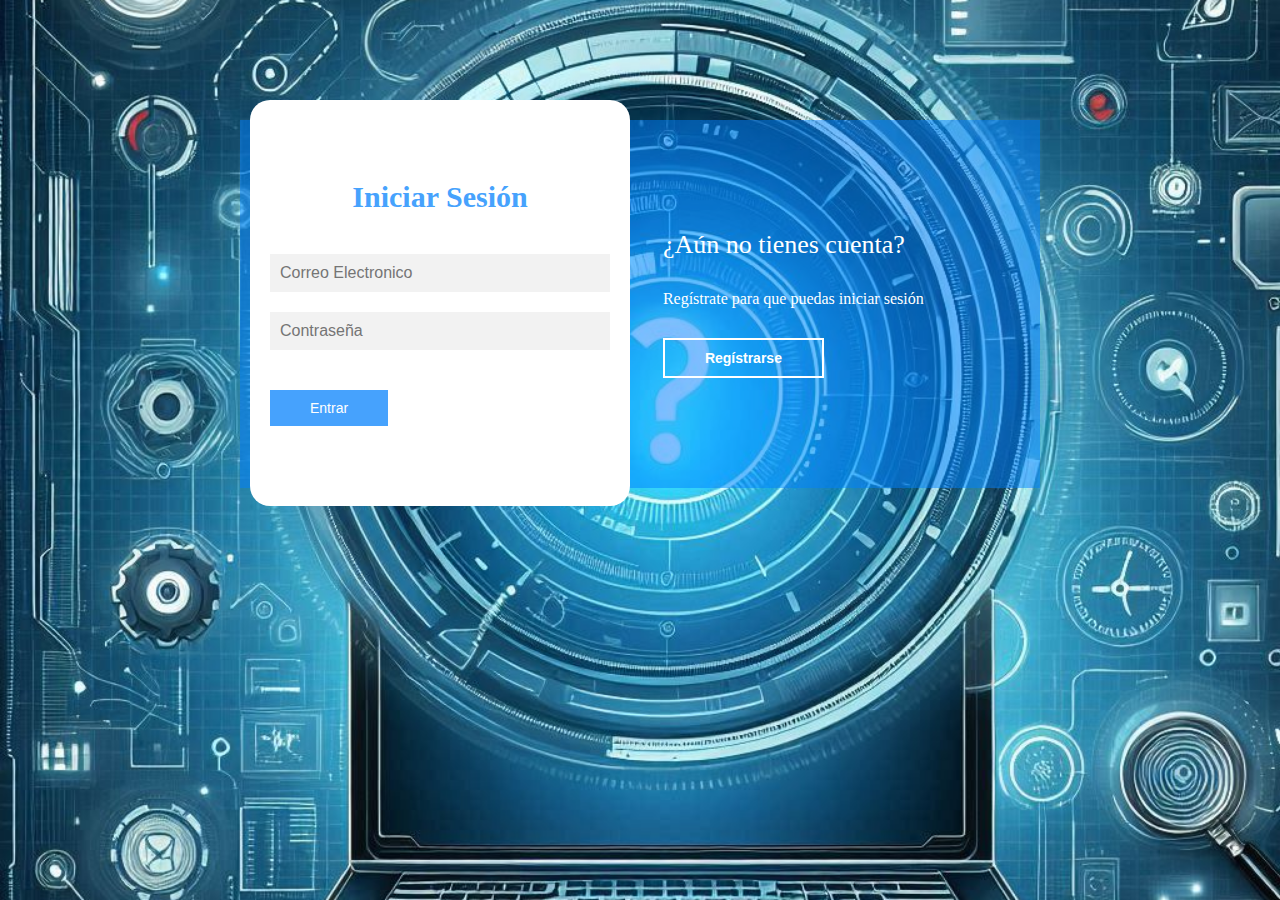
<file: index.html>
<!DOCTYPE html>
<html lang="en">
<head>
    <meta charset="UTF-8">
    <meta name="viewport" content="width=device-width, initial-scale=1.0">
    <title>Login or Register</title>

    <link rel="preconnect" href="https://fonts.googleapis.com">
    <link rel="preconnect" href="https://fonts.gstatic.com" crossorigin>
    <link href="https://fonts.googleapis.com/css2?family=Roboto:ital,wght@0,100;0,300;0,400;0,500;0,700;0,900;1,100;1,300;1,400;1,500;1,700;1,900&display=swap" rel="stylesheet">

<link rel="stylesheet" type="text/css" href="assets/css/estilo.css">


</head>
<body>
<main>


    <div class="contenedor__todo">
<div class="caja__trasera">
<div class="caja__trasera-login">
    <h3>¿Ya tienes cuenta?</h3>
    <p>Inicia sesión para entrar a la página</p>
    <button id="btn__iniciar-sesion"> Iniciar Sesión</button>
</div>

<!--formulario de login y registro-->
<div class="caja__trasera-register">
    <h3>¿Aún no tienes cuenta?</h3>
    <p>Regístrate para que puedas iniciar sesión</p>
    <button id="btn__registrarse"> Regístrarse</button>
</div>
</div>

<!--Login-->
<div class="contenedor__login-register">
    <form action="" class="formulario__login">
<h2>Iniciar Sesión</h2>
<input type="text" placeholder="Correo Electronico">
<input type="password" placeholder="Contraseña">
<button>Entrar</button>
    </form>

<!--Registro-->
<form action="" class="formulario__register">
<h2>Registrarse</h2>
<input type="text" placeholder="Nombre Completo">
<input type="text" placeholder="Correo Electronico">
<input type="text" placeholder="Usuario">
<input type="password" placeholder="Contraseña">
<button>Registrate</button>
</form>

</div>
    </div>
</main>


<script src="assets/js/script.js"> </script>

    
</body>
</html>
</file>
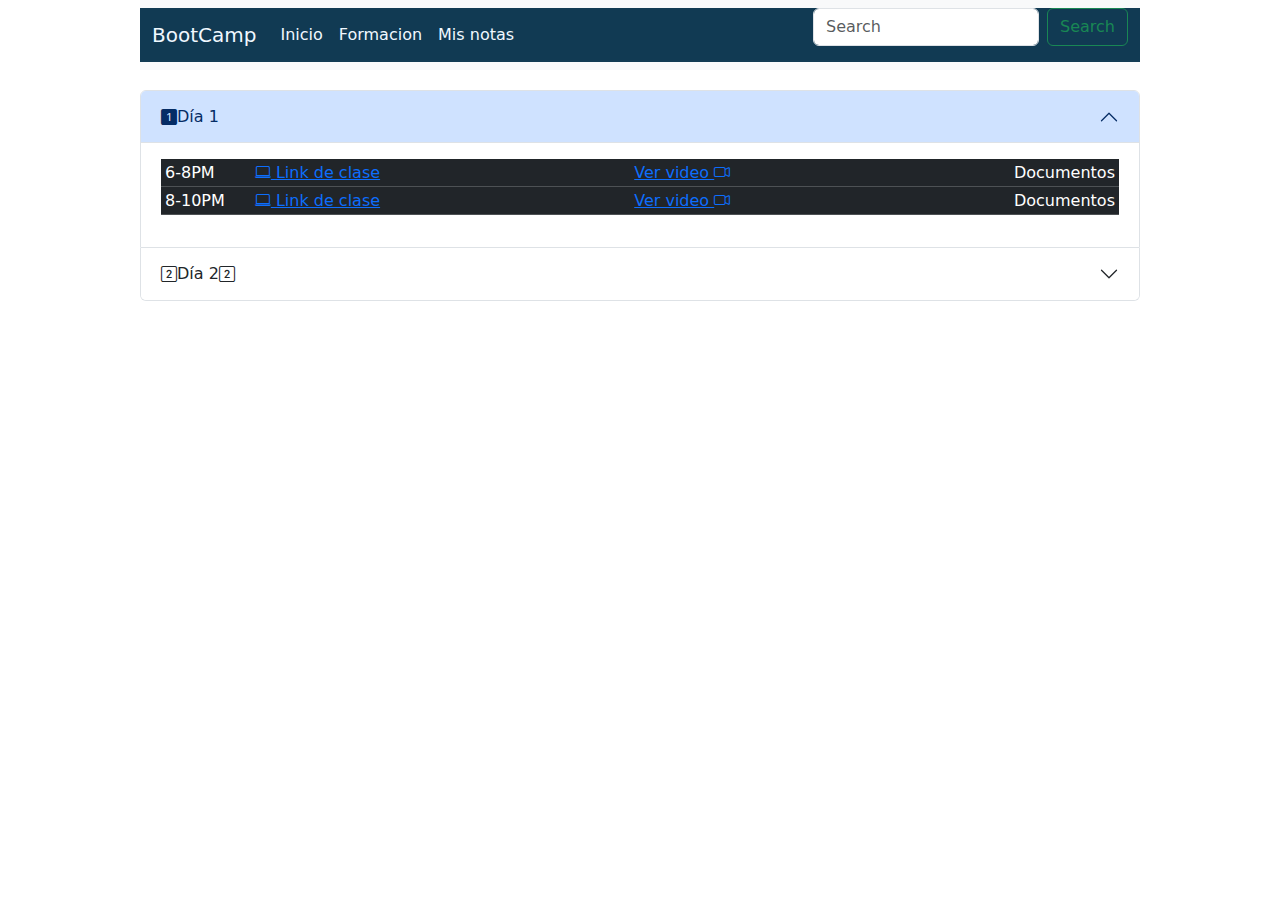
<file: formaciona.html>
<html>
<head>
    <link href="https://cdn.jsdelivr.net/npm/bootstrap@5.3.3/dist/css/bootstrap.min.css" rel="stylesheet" integrity="sha384-QWTKZyjpPEjISv5WaRU9OFeRpok6YctnYmDr5pNlyT2bRjXh0JMhjY6hW+ALEwIH" crossorigin="anonymous">
    <script src="https://cdn.jsdelivr.net/npm/bootstrap@5.3.3/dist/js/bootstrap.bundle.min.js" integrity="sha384-YvpcrYf0tY3lHB60NNkmXc5s9fDVZLESaAA55NDzOxhy9GkcIdslK1eN7N6jIeHz" crossorigin="anonymous"></script>
    <link rel="stylesheet" href="https://fonts.googleapis.com/css2?family=Material+Symbols+Outlined:opsz,wght,FILL,GRAD@20..48,100..700,0..1,-50..200" />

    <link rel="stylesheet" href="https://cdn.jsdelivr.net/npm/bootstrap-icons@1.11.3/font/bootstrap-icons.min.css">

    
<style>

    
.menu {
width: 1000px;
height: 90px;
margin: auto;
color: aliceblue;
}



.acordeon{
width: 1000px;
height: 400px;
margin: auto;

}

</style>


</head>
<body>

<div class="menu">
    <nav class="navbar navbar-expand-lg bg-body-tertiary" >
        <div class="container-fluid" style="background-color: #113a53;">
          <a class="navbar-brand" href="#" style="color:aliceblue" >BootCamp</a>
          <button class="navbar-toggler" type="button" data-bs-toggle="collapse" data-bs-target="#navbarSupportedContent" aria-controls="navbarSupportedContent" aria-expanded="false" aria-label="Toggle navigation">
            <span class="navbar-toggler-icon"></span>
          </button>
          <div class="collapse navbar-collapse" id="navbarSupportedContent" >
            <ul class="navbar-nav me-auto mb-2 mb-lg-0">
              <li class="nav-item" style="color:aliceblue">
                <a class="nav-link active" aria-current="page" style="color:aliceblue" href="#">Inicio</a>
              </li>
              <li class="nav-item">
                <a class="nav-link" href="#" style="color:aliceblue">Formacion</a>
              </li>
              <li class="nav-item">
                <a class="nav-link" href="#" style="color:aliceblue" >Mis notas</a>
              </li>
                </ul>
          
            <form class="d-flex" role="search">
              <input class="form-control me-2" type="search" placeholder="Search" aria-label="Search">
              <button class="btn btn-outline-success" type="submit">Search</button>
            </form>
          </div>
        </div>
      </nav>

</div>


<div class="acordeon">
    <div class="accordion" id="accordionExample">
        <div class="accordion-item">
          <h2 class="accordion-header">
            <button class="accordion-button" type="button" data-bs-toggle="collapse" data-bs-target="#collapseOne" aria-expanded="true" aria-controls="collapseOne">
                <i class="bi bi-1-square-fill"></i> Día 1
            </button>
          </h2>
          <div id="collapseOne" class="accordion-collapse collapse show" data-bs-parent="#accordionExample">
            <div class="accordion-body">
               
                    <table class="table table-dark table-sm" style="width: 100%;">
                    <tr>
                        <td style="width: 10%;">6-8PM</td>
                        <td style="width: 45%;"> <a href="https://us02web.zoom.us/j/82995155347?pwd=pEIlM4ne0zsvNJbVb8MYIp6609GpjM.1#success" target="_blank"> <i class="bi bi-laptop"></i> Link de clase</a></td>
                        <td style="width: 45%;"> <a href="img/Clase Síncrona_ Introducción a HTML.mp4" target="_blank">Ver video <i class="bi bi-camera-video"></i></a>
                            <td style="width: 10%;">Documentos</td>    
                            
                            <tr>
                            <td style="width: 10%;">8-10PM</td>
                            <td style="width: 40%;"><a href="https://us02web.zoom.us/j/82995155347?pwd=pEIlM4ne0zsvNJbVb8MYIp6609GpjM.1#success" target="_blank"><i class="bi bi-laptop"></i> Link de clase</a></td>
                            <td style="width: 40%;"> <a href="img/Clase Síncrona_ Introducción a HTML.mp4" target="_blank">Ver video <i class="bi bi-camera-video"></i></a></td>
                            </video>
                            <td style="width: 10%;">Documentos</td>             
                                      
                </table>
            </div>
           
          </div>
        </div>


        
        <div class="accordion-item">
          <h2 class="accordion-header">
            <button class="accordion-button collapsed" type="button" data-bs-toggle="collapse" data-bs-target="#collapseTwo" aria-expanded="false" aria-controls="collapseTwo">
                <i class="bi bi-2-square"></i>   Día 2 <i class="bi bi-2-square"></i>
            </button>
          </h2>
          <div id="collapseTwo" class="accordion-collapse collapse" data-bs-parent="#accordionExample">
            <div class="accordion-body">
                <div class="accordion-body">
               
                    <table class="table table-dark table-sm" style="width: 100%;">
                    <tr>
                        <td style="width: 10%;">6-8PM</td>
                        <td style="width: 40%;"> <a href="https://us02web.zoom.us/j/82995155347?pwd=pEIlM4ne0zsvNJbVb8MYIp6609GpjM.1#success" target="_blank"> <i class="bi bi-laptop"></i> Link de clase</a></td>
                        <td style="width: 40%;"> <a href="img/Clase Síncrona_ Introducción a HTML.mp4" target="_blank">Ver video <i class="bi bi-camera-video"></i></a>
                            <td style="width: 10%;">Documentos</td>
                            <tr>
                            <td style="width: 10%;">8-10PM</td>
                            <td style="width: 40%;"><a href="https://us02web.zoom.us/j/82995155347?pwd=pEIlM4ne0zsvNJbVb8MYIp6609GpjM.1#success" target="_blank"><i class="bi bi-laptop"></i> Link de clase</a></td>
                            <td style="width: 40%;"> <a href="img/Clase Síncrona_ Introducción a HTML.mp4" target="_blank">Ver video <i class="bi bi-camera-video"></i></a>
                            </td>
                            <td style="width: 10%;">Documentos</td>
                            </video>
        </div>
        
      </div>




</div>


</body>

</html>
</file>
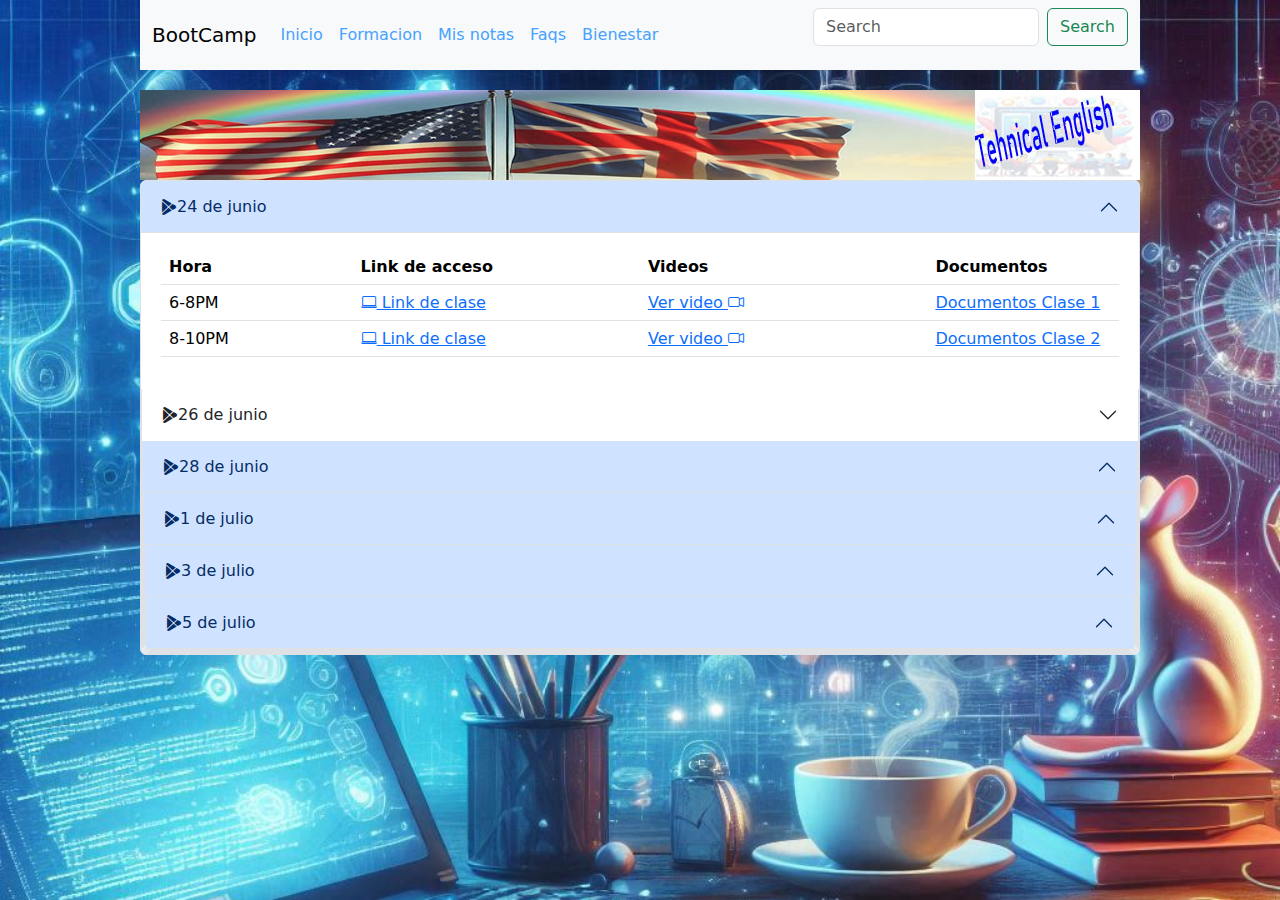
<file: formacionb.html>
<html>
<head>
    <link href="https://cdn.jsdelivr.net/npm/bootstrap@5.3.3/dist/css/bootstrap.min.css" rel="stylesheet" integrity="sha384-QWTKZyjpPEjISv5WaRU9OFeRpok6YctnYmDr5pNlyT2bRjXh0JMhjY6hW+ALEwIH" crossorigin="anonymous">
    <script src="https://cdn.jsdelivr.net/npm/bootstrap@5.3.3/dist/js/bootstrap.bundle.min.js" integrity="sha384-YvpcrYf0tY3lHB60NNkmXc5s9fDVZLESaAA55NDzOxhy9GkcIdslK1eN7N6jIeHz" crossorigin="anonymous"></script>
    <link rel="stylesheet" href="https://fonts.googleapis.com/css2?family=Material+Symbols+Outlined:opsz,wght,FILL,GRAD@20..48,100..700,0..1,-50..200" />

    <link rel="stylesheet" href="https://cdn.jsdelivr.net/npm/bootstrap-icons@1.11.3/font/bootstrap-icons.min.css">

    
<style>

body {
            background-image: url('img/1.jpg');
            background-size: cover; 
            background-repeat: no-repeat; 
            
        }

.menu {
width: 1000px;
height: 90px;
margin: auto;
color:#46A2FD;
}

.titulo {
width: 1000px;
height: 90px;
margin: auto;
color:#46A2FD;
background-color: #fff;
background-image: url('img/9.jpg');


}

.acordeon{
width: 1000px;
height: 600px;
margin: auto;

}

</style>


</head>
<body>

<div class="menu">
    <nav class="navbar navbar-expand-lg bg-body-tertiary" >
        <div class="container-fluid" style="background-color: #fff color=#46A2FD;">
          <a class="navbar-brand" href="formacioni.html" style="color:a#46A2FD" >BootCamp</a>
          <button class="navbar-toggler" type="button" data-bs-toggle="collapse" data-bs-target="#navbarSupportedContent" aria-controls="navbarSupportedContent" aria-expanded="false" aria-label="Toggle navigation">
            <span class="navbar-toggler-icon"></span>
          </button>
          <div class="collapse navbar-collapse" id="navbarSupportedContent" >
            <ul class="navbar-nav me-auto mb-2 mb-lg-0">
              <li class="nav-item" style="color:#46A2FD">
                <a class="nav-link active" aria-current="page" style="color:#46A2FD" href="inicio.html">Inicio</a>
              </li>
              <li class="nav-item">
                <a class="nav-link" href="formacioni.html" style="color:#46A2FD">Formacion</a>
              </li>
              <li class="nav-item">
                <a class="nav-link" href="#" style="color:#46A2FD" >Mis notas</a>
              </li>
              <li class="nav-item">
                <a class="nav-link" href="#" style="color:#46A2FD" >Faqs</a>
              </li>
              <li class="nav-item">
                <a class="nav-link" href="#" style="color:#46A2FD" >Bienestar</a>
              </li>

                </ul>
          
            <form class="d-flex" role="search">
              <input class="form-control me-2" type="search" placeholder="Search" aria-label="Search">
              <button class="btn btn-outline-success" type="submit">Search</button>
            </form>
          </div>
        </div>
      </nav>

</div>
 <div class="titulo">

 </div>

<div class="acordeon">
    <div class="accordion" id="accordionExample"> 
        <div class="accordion-item">
          <h2 class="accordion-header">
            <button class="accordion-button" type="button" data-bs-toggle="collapse" data-bs-target="#collapseOne" aria-expanded="true" aria-controls="collapseOne">
              <i class="bi bi-google-play"></i> 24 de junio
            </button>
          </h2>
          <div id="collapseOne" class="accordion-collapse collapse show" data-bs-parent="#accordionExample">
            <div class="accordion-body">
               
                    <table class="table table-blue" style="width: 100%;">

                    <th style="width: 20%;"> Hora</th>
                      <th style="width: 30%;"> Link de acceso</th>
                      <th style="width: 30%;"> Videos</th>
                      <th style="width: 20%;"> Documentos </th>


                    </th>  
                    <tr>
                        <td style="width: 20%;">6-8PM</td>
                        <td style="width: 30%;"> <a href="https://us02web.zoom.us/j/82995155347?pwd=pEIlM4ne0zsvNJbVb8MYIp6609GpjM.1#success" target="_blank"> <i class="bi bi-laptop"></i> Link de clase</a></td>
                        <td style="width: 30%;"> <a href="img/Clase Síncrona_ Introducción a HTML.mp4" target="_blank">Ver video <i class="bi bi-camera-video"></i></a>
                            <td style="width: 20%;"><a href="img/documento1.pdf"target="_blank">Documentos Clase 1</a> </td>    
                            
                            <tr>
                            <td style="width: 20%;">8-10PM</td>
                            <td style="width: 30%;"><a href="https://us02web.zoom.us/j/82995155347?pwd=pEIlM4ne0zsvNJbVb8MYIp6609GpjM.1#success" target="_blank"><i class="bi bi-laptop"></i> Link de clase</a></td>
                            <td style="width: 30%;"> <a href="img/Clase Síncrona_ Introducción a HTML.mp4" target="_blank">Ver video <i class="bi bi-camera-video"></i></a></td>
                            </video>
                            <td style="width: 20%;"><a href="img/documento2.pdf"target="_blank">Documentos Clase 2</a> </td>              
                             
                            
                            
                </table>
            </div>
           
          </div>
     

      
        <div class="accordion-item">
          <h2 class="accordion-header">
            <button class="accordion-button collapsed" type="button" data-bs-toggle="collapse" data-bs-target="#collapseTwo" aria-expanded="false" aria-controls="collapseTwo">
              <i class="bi bi-google-play">  </i>    26 de junio 
            </button>
          </h2>
          <div id="collapseTwo" class="accordion-collapse collapse" data-bs-parent="#accordionExample">
            <div class="accordion-body">
                <div class="accordion-body">
               
                    <table class="table table-blue table-sm" style="width: 100%;">
                      
                      <th style="width: 20%;"> Hora</th>
                      <th style="width: 30%;"> Link de acceso</th>
                      <th style="width: 30%;"> Videos</th>
                      <th style="width: 20%;"> Documentos </th>
                    </th>
                    <tr>
                        <td style="width: 20%;">6-8PM</td>
                        <td style="width: 30%;"> <a href="https://us02web.zoom.us/j/82995155347?pwd=pEIlM4ne0zsvNJbVb8MYIp6609GpjM.1#success" target="_blank"> <i class="bi bi-laptop"></i> Link de clase</a></td>
                        <td style="width: 30%;"> <a href="img/Clase Síncrona_ Introducción a HTML.mp4" target="_blank">Ver video <i class="bi bi-camera-video"></i></a>
                            <td style="width: 20%;"><a href="img/documento3.pdf"target="_blank">Documentos Clase 3</a> </td>              
                            
                            <tr>
                            <td style="width: 20%;">8-10PM</td>
                            <td style="width: 30%;"><a href="https://us02web.zoom.us/j/82995155347?pwd=pEIlM4ne0zsvNJbVb8MYIp6609GpjM.1#success" target="_blank"><i class="bi bi-laptop"></i> Link de clase</a></td>
                            <td style="width: 30%;"> <a href="img/Clase Síncrona_ Introducción a HTML.mp4" target="_blank">Ver video <i class="bi bi-camera-video"></i></a>
                            </td>
                            <td style="width: 20%;"><a href="img/documento3.pdf"target="_blank">Documentos Clase 4</a> </td>              
                            
                            </video>
                          </table>
                               </div>
                
      </div>
    </div>
    <div class="accordion-item">
      <h2 class="accordion-header">
          <button class="accordion-button" type="button" data-bs-toggle="collapse" data-bs-target="#collapseThree" aria-expanded="false" aria-controls="collapseThree">
            <i class="bi bi-google-play"></i> 28 de junio
          </button>
      </h2>
      <div id="collapseThree" class="accordion-collapse collapse" data-bs-parent="#accordionExample">
          <div class="accordion-body">
            <table class="table table-blue table-sm" style="width: 100%;">
                      
              <th style="width: 20%;"> Hora</th>
              <th style="width: 30%;"> Link de acceso</th>
              <th style="width: 30%;"> Videos</th>
              <th style="width: 20%;"> Documentos </th>
            </th>
            <tr>
                <td style="width: 20%;">6-8PM</td>
                <td style="width: 30%;"> <a href="https://us02web.zoom.us/j/82995155347?pwd=pEIlM4ne0zsvNJbVb8MYIp6609GpjM.1#success" target="_blank"> <i class="bi bi-laptop"></i> Link de clase</a></td>
                <td style="width: 30%;"> <a href="img/Clase Síncrona_ Introducción a HTML.mp4" target="_blank">Ver video <i class="bi bi-camera-video"></i></a>
                    <td style="width: 20%;"><a href="img/documento3.pdf"target="_blank">Documentos Clase 3</a> </td>              
                    
                    <tr>
                    <td style="width: 20%;">8-10PM</td>
                    <td style="width: 30%;"><a href="https://us02web.zoom.us/j/82995155347?pwd=pEIlM4ne0zsvNJbVb8MYIp6609GpjM.1#success" target="_blank"><i class="bi bi-laptop"></i> Link de clase</a></td>
                    <td style="width: 30%;"> <a href="img/Clase Síncrona_ Introducción a HTML.mp4" target="_blank">Ver video <i class="bi bi-camera-video"></i></a>
                    </td>
                    <td style="width: 20%;"><a href="img/documento3.pdf"target="_blank">Documentos Clase 4</a> </td>              
                    
                    </video>
                  </table>
          </div>
      </div>
      <div class="accordion-item">
        <h2 class="accordion-header">
            <button class="accordion-button" type="button" data-bs-toggle="collapse" data-bs-target="#collapseFour" aria-expanded="false" aria-controls="collapseFour">
                <i class="bi bi-google-play"></i> 1 de julio
            </button>
        </h2>
        <div id="collapseFour" class="accordion-collapse collapse" data-bs-parent="#accordionExample">
            <div class="accordion-body">
              <table class="table table-blue table-sm" style="width: 100%;">
                        
                <th style="width: 20%;"> Hora</th>
                <th style="width: 30%;"> Link de acceso</th>
                <th style="width: 30%;"> Videos</th>
                <th style="width: 20%;"> Documentos </th>
              </th>
              <tr>
                  <td style="width: 20%;">6-8PM</td>
                  <td style="width: 30%;"> <a href="https://us02web.zoom.us/j/82995155347?pwd=pEIlM4ne0zsvNJbVb8MYIp6609GpjM.1#success" target="_blank"> <i class="bi bi-laptop"></i> Link de clase</a></td>
                  <td style="width: 30%;"> <a href="img/Clase Síncrona_ Introducción a HTML.mp4" target="_blank">Ver video <i class="bi bi-camera-video"></i></a>
                      <td style="width: 20%;"><a href="img/documento3.pdf"target="_blank">Documentos Clase 3</a> </td>              
                      
                      <tr>
                      <td style="width: 20%;">8-10PM</td>
                      <td style="width: 30%;"><a href="https://us02web.zoom.us/j/82995155347?pwd=pEIlM4ne0zsvNJbVb8MYIp6609GpjM.1#success" target="_blank"><i class="bi bi-laptop"></i> Link de clase</a></td>
                      <td style="width: 30%;"> <a href="img/Clase Síncrona_ Introducción a HTML.mp4" target="_blank">Ver video <i class="bi bi-camera-video"></i></a>
                      </td>
                      <td style="width: 20%;"><a href="img/documento3.pdf"target="_blank">Documentos Clase 4</a> </td>              
                      
                      </video>
                    </table>
            </div>
        
          </div>

          <div class="accordion-item">
            <h2 class="accordion-header">
                <button class="accordion-button" type="button" data-bs-toggle="collapse" data-bs-target="#collapseFive" aria-expanded="false" aria-controls="collapseFive">
                    <i class="bi bi-google-play"></i> 3 de julio
                </button>
            </h2>
            <div id="collapseFive" class="accordion-collapse collapse" data-bs-parent="#accordionExample">
                <div class="accordion-body">
                  <table class="table table-blue table-sm" style="width: 100%;">
                            
                    <th style="width: 20%;"> Hora</th>
                    <th style="width: 30%;"> Link de acceso</th>
                    <th style="width: 30%;"> Videos</th>
                    <th style="width: 20%;"> Documentos </th>
                  </th>
                  <tr>
                      <td style="width: 20%;">6-8PM</td>
                      <td style="width: 30%;"> <a href="https://us02web.zoom.us/j/82995155347?pwd=pEIlM4ne0zsvNJbVb8MYIp6609GpjM.1#success" target="_blank"> <i class="bi bi-laptop"></i> Link de clase</a></td>
                      <td style="width: 30%;"> <a href="img/Clase Síncrona_ Introducción a HTML.mp4" target="_blank">Ver video <i class="bi bi-camera-video"></i></a>
                          <td style="width: 20%;"><a href="img/documento3.pdf"target="_blank">Documentos Clase 3</a> </td>              
                          
                          <tr>
                          <td style="width: 20%;">8-10PM</td>
                          <td style="width: 30%;"><a href="https://us02web.zoom.us/j/82995155347?pwd=pEIlM4ne0zsvNJbVb8MYIp6609GpjM.1#success" target="_blank"><i class="bi bi-laptop"></i> Link de clase</a></td>
                          <td style="width: 30%;"> <a href="img/Clase Síncrona_ Introducción a HTML.mp4" target="_blank">Ver video <i class="bi bi-camera-video"></i></a>
                          </td>
                          <td style="width: 20%;"><a href="img/documento3.pdf"target="_blank">Documentos Clase 4</a> </td>              
                          
                          </video>
                        </table>
                </div>
              </div>


                <div class="accordion-item">
                  <h2 class="accordion-header">
                      <button class="accordion-button" type="button" data-bs-toggle="collapse" data-bs-target="#collapseSix" aria-expanded="false" aria-controls="collapseSix">
                          <i class="bi bi-google-play"></i> 5 de julio
                      </button>
                  </h2>
                  <div id="collapseSix" class="accordion-collapse collapse" data-bs-parent="#accordionExample">
                      <div class="accordion-body">
                        <table class="table table-blue table-sm" style="width: 100%;">
                                  
                          <th style="width: 20%;"> Hora</th>
                          <th style="width: 30%;"> Link de acceso</th>
                          <th style="width: 30%;"> Videos</th>
                          <th style="width: 20%;"> Documentos </th>
                        </th>
                        <tr>
                            <td style="width: 20%;">6-8PM</td>
                            <td style="width: 30%;"> <a href="https://us02web.zoom.us/j/82995155347?pwd=pEIlM4ne0zsvNJbVb8MYIp6609GpjM.1#success" target="_blank"> <i class="bi bi-laptop"></i> Link de clase</a></td>
                            <td style="width: 30%;"> <a href="img/Clase Síncrona_ Introducción a HTML.mp4" target="_blank">Ver video <i class="bi bi-camera-video"></i></a>
                                <td style="width: 20%;"><a href="img/documento3.pdf"target="_blank">Documentos Clase 3</a> </td>              
                                
                                <tr>
                                <td style="width: 20%;">8-10PM</td>
                                <td style="width: 30%;"><a href="https://us02web.zoom.us/j/82995155347?pwd=pEIlM4ne0zsvNJbVb8MYIp6609GpjM.1#success" target="_blank"><i class="bi bi-laptop"></i> Link de clase</a></td>
                                <td style="width: 30%;"> <a href="img/Clase Síncrona_ Introducción a HTML.mp4" target="_blank">Ver video <i class="bi bi-camera-video"></i></a>
                                </td>
                                <td style="width: 20%;"><a href="img/documento3.pdf"target="_blank">Documentos Clase 4</a> </td>              
                                
                                </video>
                              </table>
                      </div>

                    </div>
                    
                    
                            </table>
                    </div>
        </div>
            
</body>

</html>
</file>
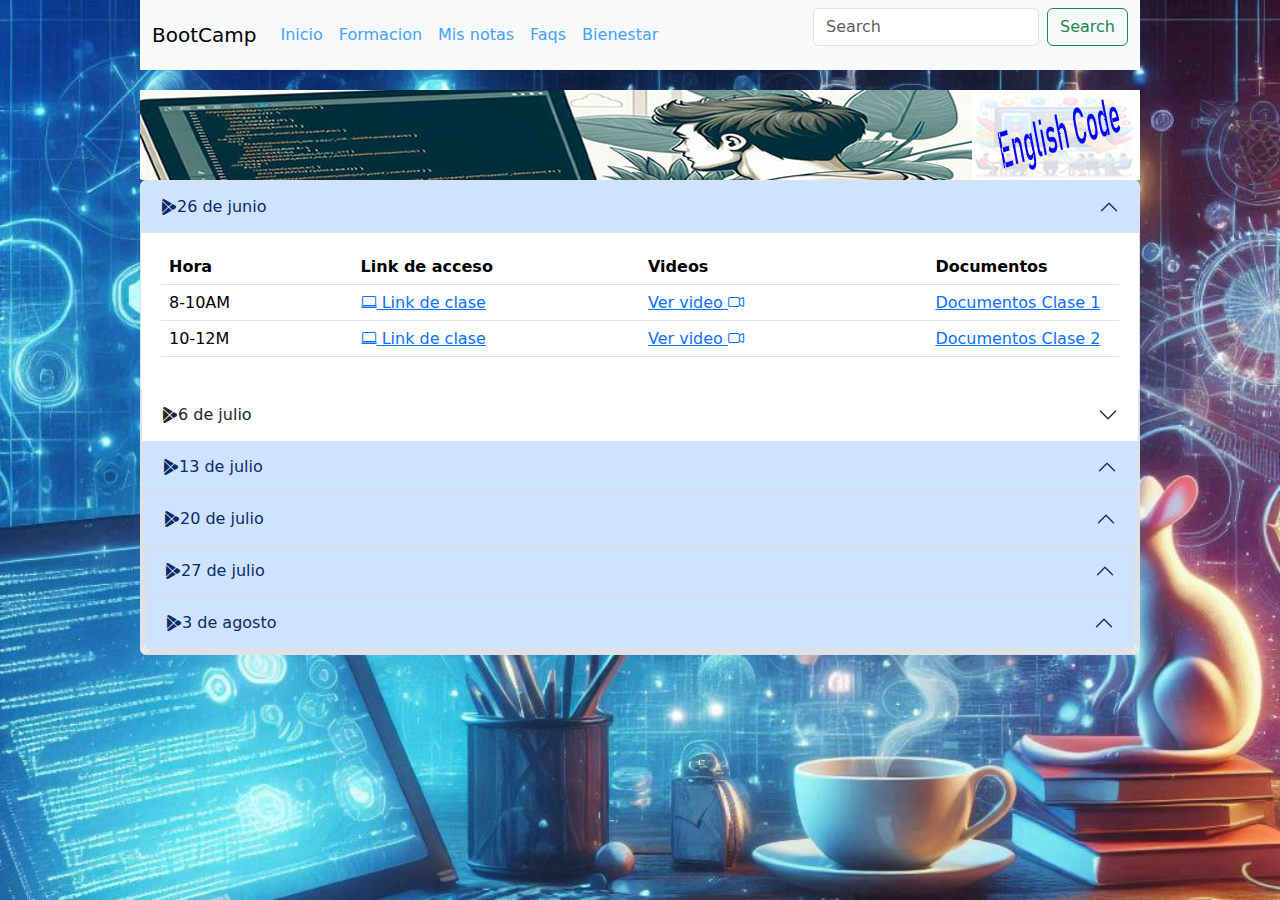
<file: formacionc.html>
<html>
<head>
    <link href="https://cdn.jsdelivr.net/npm/bootstrap@5.3.3/dist/css/bootstrap.min.css" rel="stylesheet" integrity="sha384-QWTKZyjpPEjISv5WaRU9OFeRpok6YctnYmDr5pNlyT2bRjXh0JMhjY6hW+ALEwIH" crossorigin="anonymous">
    <script src="https://cdn.jsdelivr.net/npm/bootstrap@5.3.3/dist/js/bootstrap.bundle.min.js" integrity="sha384-YvpcrYf0tY3lHB60NNkmXc5s9fDVZLESaAA55NDzOxhy9GkcIdslK1eN7N6jIeHz" crossorigin="anonymous"></script>
    <link rel="stylesheet" href="https://fonts.googleapis.com/css2?family=Material+Symbols+Outlined:opsz,wght,FILL,GRAD@20..48,100..700,0..1,-50..200" />

    <link rel="stylesheet" href="https://cdn.jsdelivr.net/npm/bootstrap-icons@1.11.3/font/bootstrap-icons.min.css">

    
<style>

body {
            background-image: url('img/1.jpg');
            background-size: cover; 
            background-repeat: no-repeat; 
            
        }

.menu {
width: 1000px;
height: 90px;
margin: auto;
color:#46A2FD;
}

.titulo {
width: 1000px;
height: 90px;
margin: auto;
color:#46A2FD;
background-color: #fff;
background-image: url('img/10.jpg');


}

.acordeon{
width: 1000px;
height: 600px;
margin: auto;

}

</style>


</head>
<body>

<div class="menu">
    <nav class="navbar navbar-expand-lg bg-body-tertiary" >
        <div class="container-fluid" style="background-color: #fff color=#46A2FD;">
          <a class="navbar-brand" href="formacioni.html" style="color:a#46A2FD" >BootCamp</a>
          <button class="navbar-toggler" type="button" data-bs-toggle="collapse" data-bs-target="#navbarSupportedContent" aria-controls="navbarSupportedContent" aria-expanded="false" aria-label="Toggle navigation">
            <span class="navbar-toggler-icon"></span>
          </button>
          <div class="collapse navbar-collapse" id="navbarSupportedContent" >
            <ul class="navbar-nav me-auto mb-2 mb-lg-0">
              <li class="nav-item" style="color:#46A2FD">
                <a class="nav-link active" aria-current="page" style="color:#46A2FD" href="inicio.html">Inicio</a>
              </li>
              <li class="nav-item">
                <a class="nav-link" href="formacioni.html" style="color:#46A2FD">Formacion</a>
              </li>
              <li class="nav-item">
                <a class="nav-link" href="#" style="color:#46A2FD" >Mis notas</a>
              </li>
              <li class="nav-item">
                <a class="nav-link" href="#" style="color:#46A2FD" >Faqs</a>
              </li>
              <li class="nav-item">
                <a class="nav-link" href="#" style="color:#46A2FD" >Bienestar</a>
              </li>

                </ul>
          
            <form class="d-flex" role="search">
              <input class="form-control me-2" type="search" placeholder="Search" aria-label="Search">
              <button class="btn btn-outline-success" type="submit">Search</button>
            </form>
          </div>
        </div>
      </nav>

</div>
 <div class="titulo">

 </div>

<div class="acordeon">
    <div class="accordion" id="accordionExample"> 
        <div class="accordion-item">
          <h2 class="accordion-header">
            <button class="accordion-button" type="button" data-bs-toggle="collapse" data-bs-target="#collapseOne" aria-expanded="true" aria-controls="collapseOne">
              <i class="bi bi-google-play"></i> 26 de junio
            </button>
          </h2>
          <div id="collapseOne" class="accordion-collapse collapse show" data-bs-parent="#accordionExample">
            <div class="accordion-body">
               
                    <table class="table table-blue" style="width: 100%;">

                    <th style="width: 20%;"> Hora</th>
                      <th style="width: 30%;"> Link de acceso</th>
                      <th style="width: 30%;"> Videos</th>
                      <th style="width: 20%;"> Documentos </th>


                    </th>  
                    <tr>
                        <td style="width: 20%;">8-10AM</td>
                        <td style="width: 30%;"> <a href="https://us02web.zoom.us/j/82995155347?pwd=pEIlM4ne0zsvNJbVb8MYIp6609GpjM.1#success" target="_blank"> <i class="bi bi-laptop"></i> Link de clase</a></td>
                        <td style="width: 30%;"> <a href="img/Clase Síncrona_ Introducción a HTML.mp4" target="_blank">Ver video <i class="bi bi-camera-video"></i></a>
                            <td style="width: 20%;"><a href="img/documento1.pdf"target="_blank">Documentos Clase 1</a> </td>    
                            
                            <tr>
                            <td style="width: 20%;">10-12M</td>
                            <td style="width: 30%;"><a href="https://us02web.zoom.us/j/82995155347?pwd=pEIlM4ne0zsvNJbVb8MYIp6609GpjM.1#success" target="_blank"><i class="bi bi-laptop"></i> Link de clase</a></td>
                            <td style="width: 30%;"> <a href="img/Clase Síncrona_ Introducción a HTML.mp4" target="_blank">Ver video <i class="bi bi-camera-video"></i></a></td>
                            </video>
                            <td style="width: 20%;"><a href="img/documento2.pdf"target="_blank">Documentos Clase 2</a> </td>              
                             
                            
                            
                </table>
            </div>
           
          </div>
     

      
        <div class="accordion-item">
          <h2 class="accordion-header">
            <button class="accordion-button collapsed" type="button" data-bs-toggle="collapse" data-bs-target="#collapseTwo" aria-expanded="false" aria-controls="collapseTwo">
              <i class="bi bi-google-play">  </i>    6 de julio 
            </button>
          </h2>
          <div id="collapseTwo" class="accordion-collapse collapse" data-bs-parent="#accordionExample">
            <div class="accordion-body">
                <div class="accordion-body">
               
                    <table class="table table-blue table-sm" style="width: 100%;">
                      
                      <th style="width: 20%;"> Hora</th>
                      <th style="width: 30%;"> Link de acceso</th>
                      <th style="width: 30%;"> Videos</th>
                      <th style="width: 20%;"> Documentos </th>
                    </th>
                    <tr>
                        <td style="width: 20%;">8-10 AM</td>
                        <td style="width: 30%;"> <a href="https://us02web.zoom.us/j/82995155347?pwd=pEIlM4ne0zsvNJbVb8MYIp6609GpjM.1#success" target="_blank"> <i class="bi bi-laptop"></i> Link de clase</a></td>
                        <td style="width: 30%;"> <a href="img/Clase Síncrona_ Introducción a HTML.mp4" target="_blank">Ver video <i class="bi bi-camera-video"></i></a>
                            <td style="width: 20%;"><a href="img/documento3.pdf"target="_blank">Documentos Clase 3</a> </td>              
                            
                            <tr>
                            <td style="width: 20%;">10-12 M</td>
                            <td style="width: 30%;"><a href="https://us02web.zoom.us/j/82995155347?pwd=pEIlM4ne0zsvNJbVb8MYIp6609GpjM.1#success" target="_blank"><i class="bi bi-laptop"></i> Link de clase</a></td>
                            <td style="width: 30%;"> <a href="img/Clase Síncrona_ Introducción a HTML.mp4" target="_blank">Ver video <i class="bi bi-camera-video"></i></a>
                            </td>
                            <td style="width: 20%;"><a href="img/documento3.pdf"target="_blank">Documentos Clase 4</a> </td>              
                            
                            </video>
                          </table>
                               </div>
                
      </div>
    </div>
    <div class="accordion-item">
      <h2 class="accordion-header">
          <button class="accordion-button" type="button" data-bs-toggle="collapse" data-bs-target="#collapseThree" aria-expanded="false" aria-controls="collapseThree">
            <i class="bi bi-google-play"></i> 13 de julio
          </button>
      </h2>
      <div id="collapseThree" class="accordion-collapse collapse" data-bs-parent="#accordionExample">
          <div class="accordion-body">
            <table class="table table-blue table-sm" style="width: 100%;">
                      
              <th style="width: 20%;"> Hora</th>
              <th style="width: 30%;"> Link de acceso</th>
              <th style="width: 30%;"> Videos</th>
              <th style="width: 20%;"> Documentos </th>
            </th>
            <tr>
                <td style="width: 20%;">8-10 AM</td>
                <td style="width: 30%;"> <a href="https://us02web.zoom.us/j/82995155347?pwd=pEIlM4ne0zsvNJbVb8MYIp6609GpjM.1#success" target="_blank"> <i class="bi bi-laptop"></i> Link de clase</a></td>
                <td style="width: 30%;"> <a href="img/Clase Síncrona_ Introducción a HTML.mp4" target="_blank">Ver video <i class="bi bi-camera-video"></i></a>
                    <td style="width: 20%;"><a href="img/documento3.pdf"target="_blank">Documentos Clase 3</a> </td>              
                    
                    <tr>
                    <td style="width: 20%;">10-12 M</td>
                    <td style="width: 30%;"><a href="https://us02web.zoom.us/j/82995155347?pwd=pEIlM4ne0zsvNJbVb8MYIp6609GpjM.1#success" target="_blank"><i class="bi bi-laptop"></i> Link de clase</a></td>
                    <td style="width: 30%;"> <a href="img/Clase Síncrona_ Introducción a HTML.mp4" target="_blank">Ver video <i class="bi bi-camera-video"></i></a>
                    </td>
                    <td style="width: 20%;"><a href="img/documento3.pdf"target="_blank">Documentos Clase 4</a> </td>              
                    
                    </video>
                  </table>
          </div>
      </div>
      <div class="accordion-item">
        <h2 class="accordion-header">
            <button class="accordion-button" type="button" data-bs-toggle="collapse" data-bs-target="#collapseFour" aria-expanded="false" aria-controls="collapseFour">
                <i class="bi bi-google-play"></i> 20 de julio
            </button>
        </h2>
        <div id="collapseFour" class="accordion-collapse collapse" data-bs-parent="#accordionExample">
            <div class="accordion-body">
              <table class="table table-blue table-sm" style="width: 100%;">
                        
                <th style="width: 20%;"> Hora</th>
                <th style="width: 30%;"> Link de acceso</th>
                <th style="width: 30%;"> Videos</th>
                <th style="width: 20%;"> Documentos </th>
              </th>
              <tr>
                  <td style="width: 20%;">8-10 AM</td>
                  <td style="width: 30%;"> <a href="https://us02web.zoom.us/j/82995155347?pwd=pEIlM4ne0zsvNJbVb8MYIp6609GpjM.1#success" target="_blank"> <i class="bi bi-laptop"></i> Link de clase</a></td>
                  <td style="width: 30%;"> <a href="img/Clase Síncrona_ Introducción a HTML.mp4" target="_blank">Ver video <i class="bi bi-camera-video"></i></a>
                      <td style="width: 20%;"><a href="img/documento3.pdf"target="_blank">Documentos Clase 3</a> </td>              
                      
                      <tr>
                      <td style="width: 20%;">10-12 M</td>
                      <td style="width: 30%;"><a href="https://us02web.zoom.us/j/82995155347?pwd=pEIlM4ne0zsvNJbVb8MYIp6609GpjM.1#success" target="_blank"><i class="bi bi-laptop"></i> Link de clase</a></td>
                      <td style="width: 30%;"> <a href="img/Clase Síncrona_ Introducción a HTML.mp4" target="_blank">Ver video <i class="bi bi-camera-video"></i></a>
                      </td>
                      <td style="width: 20%;"><a href="img/documento3.pdf"target="_blank">Documentos Clase 4</a> </td>              
                      
                      </video>
                    </table>
            </div>
        
          </div>

          <div class="accordion-item">
            <h2 class="accordion-header">
                <button class="accordion-button" type="button" data-bs-toggle="collapse" data-bs-target="#collapseFive" aria-expanded="false" aria-controls="collapseFive">
                    <i class="bi bi-google-play"></i> 27 de julio
                </button>
            </h2>
            <div id="collapseFive" class="accordion-collapse collapse" data-bs-parent="#accordionExample">
                <div class="accordion-body">
                  <table class="table table-blue table-sm" style="width: 100%;">
                            
                    <th style="width: 20%;"> Hora</th>
                    <th style="width: 30%;"> Link de acceso</th>
                    <th style="width: 30%;"> Videos</th>
                    <th style="width: 20%;"> Documentos </th>
                  </th>
                  <tr>
                      <td style="width: 20%;">8-10 AM</td>
                      <td style="width: 30%;"> <a href="https://us02web.zoom.us/j/82995155347?pwd=pEIlM4ne0zsvNJbVb8MYIp6609GpjM.1#success" target="_blank"> <i class="bi bi-laptop"></i> Link de clase</a></td>
                      <td style="width: 30%;"> <a href="img/Clase Síncrona_ Introducción a HTML.mp4" target="_blank">Ver video <i class="bi bi-camera-video"></i></a>
                          <td style="width: 20%;"><a href="img/documento3.pdf"target="_blank">Documentos Clase 3</a> </td>              
                          
                          <tr>
                          <td style="width: 20%;">10-12 M</td>
                          <td style="width: 30%;"><a href="https://us02web.zoom.us/j/82995155347?pwd=pEIlM4ne0zsvNJbVb8MYIp6609GpjM.1#success" target="_blank"><i class="bi bi-laptop"></i> Link de clase</a></td>
                          <td style="width: 30%;"> <a href="img/Clase Síncrona_ Introducción a HTML.mp4" target="_blank">Ver video <i class="bi bi-camera-video"></i></a>
                          </td>
                          <td style="width: 20%;"><a href="img/documento3.pdf"target="_blank">Documentos Clase 4</a> </td>              
                          
                          </video>
                        </table>
                </div>
              </div>


                <div class="accordion-item">
                  <h2 class="accordion-header">
                      <button class="accordion-button" type="button" data-bs-toggle="collapse" data-bs-target="#collapseSix" aria-expanded="false" aria-controls="collapseSix">
                          <i class="bi bi-google-play"></i> 3 de agosto
                      </button>
                  </h2>
                  <div id="collapseSix" class="accordion-collapse collapse" data-bs-parent="#accordionExample">
                      <div class="accordion-body">
                        <table class="table table-blue table-sm" style="width: 100%;">
                                  
                          <th style="width: 20%;"> Hora</th>
                          <th style="width: 30%;"> Link de acceso</th>
                          <th style="width: 30%;"> Videos</th>
                          <th style="width: 20%;"> Documentos </th>
                        </th>
                        <tr>
                            <td style="width: 20%;">8-10 AM</td>
                            <td style="width: 30%;"> <a href="https://us02web.zoom.us/j/82995155347?pwd=pEIlM4ne0zsvNJbVb8MYIp6609GpjM.1#success" target="_blank"> <i class="bi bi-laptop"></i> Link de clase</a></td>
                            <td style="width: 30%;"> <a href="img/Clase Síncrona_ Introducción a HTML.mp4" target="_blank">Ver video <i class="bi bi-camera-video"></i></a>
                                <td style="width: 20%;"><a href="img/documento3.pdf"target="_blank">Documentos Clase 3</a> </td>              
                                
                                <tr>
                                <td style="width: 20%;">10-12 M</td>
                                <td style="width: 30%;"><a href="https://us02web.zoom.us/j/82995155347?pwd=pEIlM4ne0zsvNJbVb8MYIp6609GpjM.1#success" target="_blank"><i class="bi bi-laptop"></i> Link de clase</a></td>
                                <td style="width: 30%;"> <a href="img/Clase Síncrona_ Introducción a HTML.mp4" target="_blank">Ver video <i class="bi bi-camera-video"></i></a>
                                </td>
                                <td style="width: 20%;"><a href="img/documento3.pdf"target="_blank">Documentos Clase 4</a> </td>              
                                
                                </video>
                              </table>
                      </div>

                    </div>
                    
                   
                         
                    </div>
        </div>
            
</body>

</html>
</file>
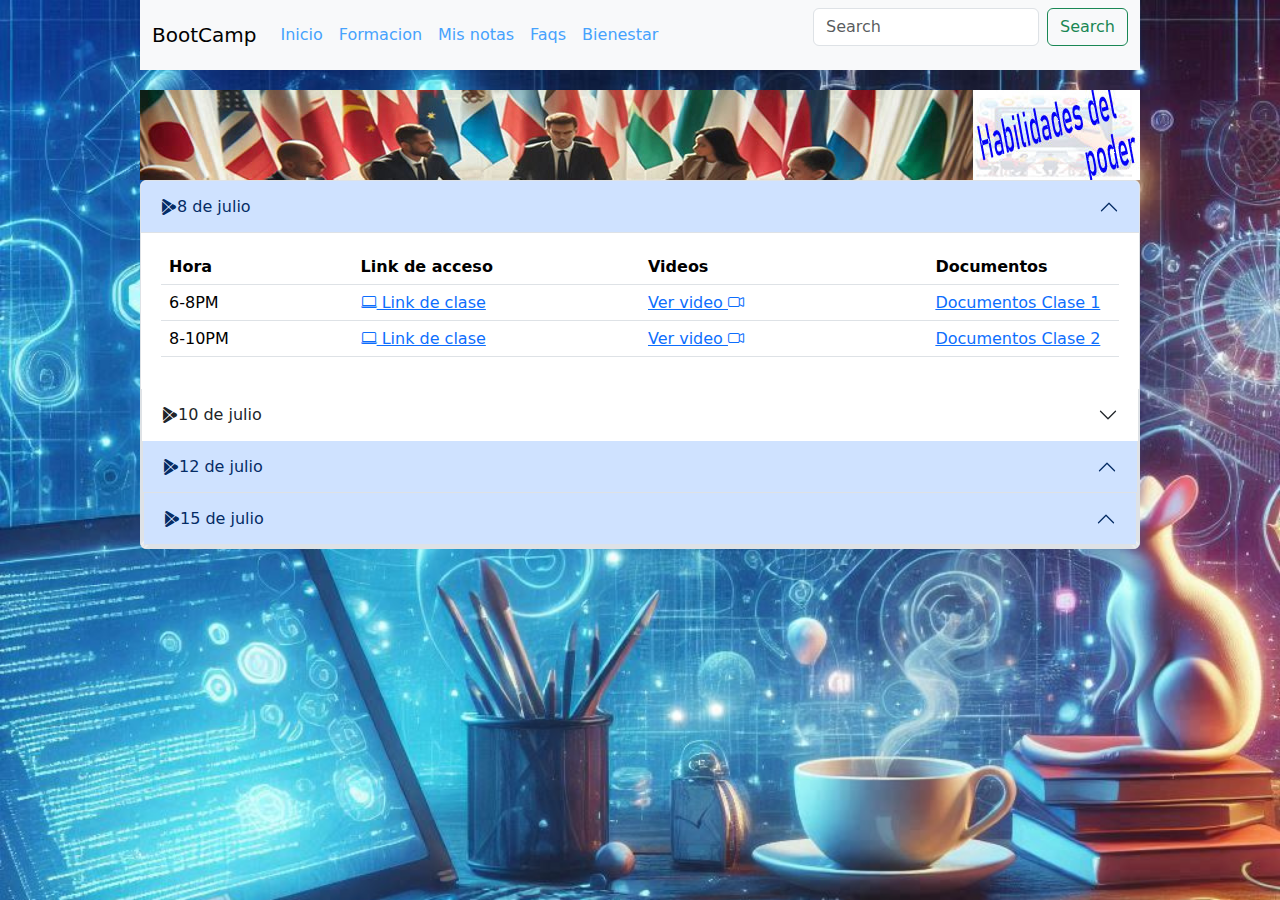
<file: formaciond.html>
<html>
<head>
    <link href="https://cdn.jsdelivr.net/npm/bootstrap@5.3.3/dist/css/bootstrap.min.css" rel="stylesheet" integrity="sha384-QWTKZyjpPEjISv5WaRU9OFeRpok6YctnYmDr5pNlyT2bRjXh0JMhjY6hW+ALEwIH" crossorigin="anonymous">
    <script src="https://cdn.jsdelivr.net/npm/bootstrap@5.3.3/dist/js/bootstrap.bundle.min.js" integrity="sha384-YvpcrYf0tY3lHB60NNkmXc5s9fDVZLESaAA55NDzOxhy9GkcIdslK1eN7N6jIeHz" crossorigin="anonymous"></script>
    <link rel="stylesheet" href="https://fonts.googleapis.com/css2?family=Material+Symbols+Outlined:opsz,wght,FILL,GRAD@20..48,100..700,0..1,-50..200" />

    <link rel="stylesheet" href="https://cdn.jsdelivr.net/npm/bootstrap-icons@1.11.3/font/bootstrap-icons.min.css">

    
<style>

body {
            background-image: url('img/1.jpg');
            background-size: cover; 
            background-repeat: no-repeat; 
            
        }

.menu {
width: 1000px;
height: 90px;
margin: auto;
color:#46A2FD;
}

.titulo {
width: 1000px;
height: 90px;
margin: auto;
color:#46A2FD;
background-color: #fff;
background-image: url('img/11.jpg');


}

.acordeon{
width: 1000px;
height: 600px;
margin: auto;

}

</style>


</head>
<body>

<div class="menu">
    <nav class="navbar navbar-expand-lg bg-body-tertiary" >
        <div class="container-fluid" style="background-color: #fff color=#46A2FD;">
          <a class="navbar-brand" href="formacioni.html" style="color:a#46A2FD" >BootCamp</a>
          <button class="navbar-toggler" type="button" data-bs-toggle="collapse" data-bs-target="#navbarSupportedContent" aria-controls="navbarSupportedContent" aria-expanded="false" aria-label="Toggle navigation">
            <span class="navbar-toggler-icon"></span>
          </button>
          <div class="collapse navbar-collapse" id="navbarSupportedContent" >
            <ul class="navbar-nav me-auto mb-2 mb-lg-0">
              <li class="nav-item" style="color:#46A2FD">
                <a class="nav-link active" aria-current="page" style="color:#46A2FD" href="inicio.html">Inicio</a>
              </li>
              <li class="nav-item">
                <a class="nav-link" href="formacioni.html" style="color:#46A2FD">Formacion</a>
              </li>
              <li class="nav-item">
                <a class="nav-link" href="#" style="color:#46A2FD" >Mis notas</a>
              </li>
              <li class="nav-item">
                <a class="nav-link" href="#" style="color:#46A2FD" >Faqs</a>
              </li>
              <li class="nav-item">
                <a class="nav-link" href="#" style="color:#46A2FD" >Bienestar</a>
              </li>

                </ul>
          
            <form class="d-flex" role="search">
              <input class="form-control me-2" type="search" placeholder="Search" aria-label="Search">
              <button class="btn btn-outline-success" type="submit">Search</button>
            </form>
          </div>
        </div>
      </nav>

</div>
 <div class="titulo">

 </div>

<div class="acordeon">
    <div class="accordion" id="accordionExample"> 
        <div class="accordion-item">
          <h2 class="accordion-header">
            <button class="accordion-button" type="button" data-bs-toggle="collapse" data-bs-target="#collapseOne" aria-expanded="true" aria-controls="collapseOne">
              <i class="bi bi-google-play"></i> 8 de julio
            </button>
          </h2>
          <div id="collapseOne" class="accordion-collapse collapse show" data-bs-parent="#accordionExample">
            <div class="accordion-body">
               
                    <table class="table table-blue" style="width: 100%;">

                    <th style="width: 20%;"> Hora</th>
                      <th style="width: 30%;"> Link de acceso</th>
                      <th style="width: 30%;"> Videos</th>
                      <th style="width: 20%;"> Documentos </th>


                    </th>  
                    <tr>
                        <td style="width: 20%;">6-8PM</td>
                        <td style="width: 30%;"> <a href="https://us02web.zoom.us/j/82995155347?pwd=pEIlM4ne0zsvNJbVb8MYIp6609GpjM.1#success" target="_blank"> <i class="bi bi-laptop"></i> Link de clase</a></td>
                        <td style="width: 30%;"> <a href="img/Clase Síncrona_ Introducción a HTML.mp4" target="_blank">Ver video <i class="bi bi-camera-video"></i></a>
                            <td style="width: 20%;"><a href="img/documento1.pdf"target="_blank">Documentos Clase 1</a> </td>    
                            
                            <tr>
                            <td style="width: 20%;">8-10PM</td>
                            <td style="width: 30%;"><a href="https://us02web.zoom.us/j/82995155347?pwd=pEIlM4ne0zsvNJbVb8MYIp6609GpjM.1#success" target="_blank"><i class="bi bi-laptop"></i> Link de clase</a></td>
                            <td style="width: 30%;"> <a href="img/Clase Síncrona_ Introducción a HTML.mp4" target="_blank">Ver video <i class="bi bi-camera-video"></i></a></td>
                            </video>
                            <td style="width: 20%;"><a href="img/documento2.pdf"target="_blank">Documentos Clase 2</a> </td>              
                             
                            
                            
                </table>
            </div>
           
          </div>
     

      
        <div class="accordion-item">
          <h2 class="accordion-header">
            <button class="accordion-button collapsed" type="button" data-bs-toggle="collapse" data-bs-target="#collapseTwo" aria-expanded="false" aria-controls="collapseTwo">
              <i class="bi bi-google-play">  </i>    10 de julio 
            </button>
          </h2>
          <div id="collapseTwo" class="accordion-collapse collapse" data-bs-parent="#accordionExample">
            <div class="accordion-body">
                <div class="accordion-body">
               
                    <table class="table table-blue table-sm" style="width: 100%;">
                      
                      <th style="width: 20%;"> Hora</th>
                      <th style="width: 30%;"> Link de acceso</th>
                      <th style="width: 30%;"> Videos</th>
                      <th style="width: 20%;"> Documentos </th>
                    </th>
                    <tr>
                        <td style="width: 20%;">6-8PM</td>
                        <td style="width: 30%;"> <a href="https://us02web.zoom.us/j/82995155347?pwd=pEIlM4ne0zsvNJbVb8MYIp6609GpjM.1#success" target="_blank"> <i class="bi bi-laptop"></i> Link de clase</a></td>
                        <td style="width: 30%;"> <a href="img/Clase Síncrona_ Introducción a HTML.mp4" target="_blank">Ver video <i class="bi bi-camera-video"></i></a>
                            <td style="width: 20%;"><a href="img/documento3.pdf"target="_blank">Documentos Clase 3</a> </td>              
                            
                            <tr>
                            <td style="width: 20%;">8-10PM</td>
                            <td style="width: 30%;"><a href="https://us02web.zoom.us/j/82995155347?pwd=pEIlM4ne0zsvNJbVb8MYIp6609GpjM.1#success" target="_blank"><i class="bi bi-laptop"></i> Link de clase</a></td>
                            <td style="width: 30%;"> <a href="img/Clase Síncrona_ Introducción a HTML.mp4" target="_blank">Ver video <i class="bi bi-camera-video"></i></a>
                            </td>
                            <td style="width: 20%;"><a href="img/documento3.pdf"target="_blank">Documentos Clase 4</a> </td>              
                            
                            </video>
                          </table>
                               </div>
                
      </div>
    </div>
    <div class="accordion-item">
      <h2 class="accordion-header">
          <button class="accordion-button" type="button" data-bs-toggle="collapse" data-bs-target="#collapseThree" aria-expanded="false" aria-controls="collapseThree">
            <i class="bi bi-google-play"></i> 12 de julio
          </button>
      </h2>
      <div id="collapseThree" class="accordion-collapse collapse" data-bs-parent="#accordionExample">
          <div class="accordion-body">
            <table class="table table-blue table-sm" style="width: 100%;">
                      
              <th style="width: 20%;"> Hora</th>
              <th style="width: 30%;"> Link de acceso</th>
              <th style="width: 30%;"> Videos</th>
              <th style="width: 20%;"> Documentos </th>
            </th>
            <tr>
                <td style="width: 20%;">6-8PM</td>
                <td style="width: 30%;"> <a href="https://us02web.zoom.us/j/82995155347?pwd=pEIlM4ne0zsvNJbVb8MYIp6609GpjM.1#success" target="_blank"> <i class="bi bi-laptop"></i> Link de clase</a></td>
                <td style="width: 30%;"> <a href="img/Clase Síncrona_ Introducción a HTML.mp4" target="_blank">Ver video <i class="bi bi-camera-video"></i></a>
                    <td style="width: 20%;"><a href="img/documento3.pdf"target="_blank">Documentos Clase 3</a> </td>              
                    
                    <tr>
                    <td style="width: 20%;">8-10PM</td>
                    <td style="width: 30%;"><a href="https://us02web.zoom.us/j/82995155347?pwd=pEIlM4ne0zsvNJbVb8MYIp6609GpjM.1#success" target="_blank"><i class="bi bi-laptop"></i> Link de clase</a></td>
                    <td style="width: 30%;"> <a href="img/Clase Síncrona_ Introducción a HTML.mp4" target="_blank">Ver video <i class="bi bi-camera-video"></i></a>
                    </td>
                    <td style="width: 20%;"><a href="img/documento3.pdf"target="_blank">Documentos Clase 4</a> </td>              
                    
                    </video>
                  </table>
          </div>
      </div>
      <div class="accordion-item">
        <h2 class="accordion-header">
            <button class="accordion-button" type="button" data-bs-toggle="collapse" data-bs-target="#collapseFour" aria-expanded="false" aria-controls="collapseFour">
                <i class="bi bi-google-play"></i> 15 de julio
            </button>
        </h2>
        <div id="collapseFour" class="accordion-collapse collapse" data-bs-parent="#accordionExample">
            <div class="accordion-body">
              <table class="table table-blue table-sm" style="width: 100%;">
                        
                <th style="width: 20%;"> Hora</th>
                <th style="width: 30%;"> Link de acceso</th>
                <th style="width: 30%;"> Videos</th>
                <th style="width: 20%;"> Documentos </th>
              </th>
              <tr>
                  <td style="width: 20%;">6-8PM</td>
                  <td style="width: 30%;"> <a href="https://us02web.zoom.us/j/82995155347?pwd=pEIlM4ne0zsvNJbVb8MYIp6609GpjM.1#success" target="_blank"> <i class="bi bi-laptop"></i> Link de clase</a></td>
                  <td style="width: 30%;"> <a href="img/Clase Síncrona_ Introducción a HTML.mp4" target="_blank">Ver video <i class="bi bi-camera-video"></i></a>
                      <td style="width: 20%;"><a href="img/documento3.pdf"target="_blank">Documentos Clase 3</a> </td>              
                      
                      <tr>
                      <td style="width: 20%;">8-10PM</td>
                      <td style="width: 30%;"><a href="https://us02web.zoom.us/j/82995155347?pwd=pEIlM4ne0zsvNJbVb8MYIp6609GpjM.1#success" target="_blank"><i class="bi bi-laptop"></i> Link de clase</a></td>
                      <td style="width: 30%;"> <a href="img/Clase Síncrona_ Introducción a HTML.mp4" target="_blank">Ver video <i class="bi bi-camera-video"></i></a>
                      </td>
                      <td style="width: 20%;"><a href="img/documento3.pdf"target="_blank">Documentos Clase 4</a> </td>              
                      
                      </video>
                    </table>
            </div>
        
          </div>

          
                      </div>

                    </div>
                    
                   
                         
                    </div>
        </div>
            
</body>

</html>
</file>
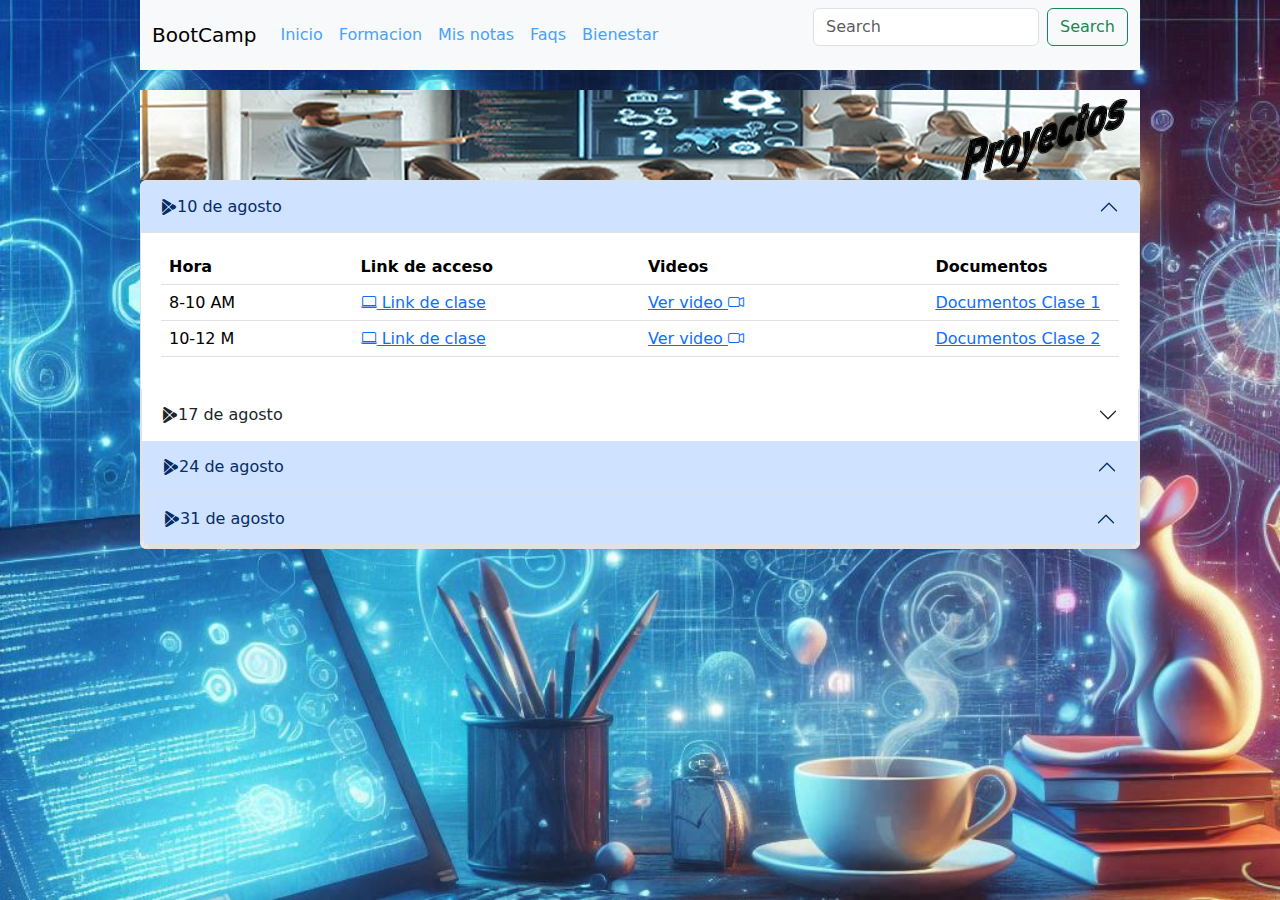
<file: formacione.html>
<html>
<head>
    <link href="https://cdn.jsdelivr.net/npm/bootstrap@5.3.3/dist/css/bootstrap.min.css" rel="stylesheet" integrity="sha384-QWTKZyjpPEjISv5WaRU9OFeRpok6YctnYmDr5pNlyT2bRjXh0JMhjY6hW+ALEwIH" crossorigin="anonymous">
    <script src="https://cdn.jsdelivr.net/npm/bootstrap@5.3.3/dist/js/bootstrap.bundle.min.js" integrity="sha384-YvpcrYf0tY3lHB60NNkmXc5s9fDVZLESaAA55NDzOxhy9GkcIdslK1eN7N6jIeHz" crossorigin="anonymous"></script>
    <link rel="stylesheet" href="https://fonts.googleapis.com/css2?family=Material+Symbols+Outlined:opsz,wght,FILL,GRAD@20..48,100..700,0..1,-50..200" />

    <link rel="stylesheet" href="https://cdn.jsdelivr.net/npm/bootstrap-icons@1.11.3/font/bootstrap-icons.min.css">

    
<style>

body {
            background-image: url('img/1.jpg');
            background-size: cover; 
            background-repeat: no-repeat; 
            
        }

.menu {
width: 1000px;
height: 90px;
margin: auto;
color:#46A2FD;
}

.titulo {
width: 1000px;
height: 90px;
margin: auto;
color:#46A2FD;
background-color: #fff;
background-image: url('img/12.jpg');


}

.acordeon{
width: 1000px;
height: 600px;
margin: auto;

}

</style>


</head>
<body>

<div class="menu">
    <nav class="navbar navbar-expand-lg bg-body-tertiary" >
        <div class="container-fluid" style="background-color: #fff color=#46A2FD;">
          <a class="navbar-brand" href="formacioni.html" style="color:a#46A2FD" >BootCamp</a>
          <button class="navbar-toggler" type="button" data-bs-toggle="collapse" data-bs-target="#navbarSupportedContent" aria-controls="navbarSupportedContent" aria-expanded="false" aria-label="Toggle navigation">
            <span class="navbar-toggler-icon"></span>
          </button>
          <div class="collapse navbar-collapse" id="navbarSupportedContent" >
            <ul class="navbar-nav me-auto mb-2 mb-lg-0">
              <li class="nav-item" style="color:#46A2FD">
                <a class="nav-link active" aria-current="page" style="color:#46A2FD" href="inicio.html">Inicio</a>
              </li>
              <li class="nav-item">
                <a class="nav-link" href="formacioni.html" style="color:#46A2FD">Formacion</a>
              </li>
              <li class="nav-item">
                <a class="nav-link" href="#" style="color:#46A2FD" >Mis notas</a>
              </li>
              <li class="nav-item">
                <a class="nav-link" href="#" style="color:#46A2FD" >Faqs</a>
              </li>
              <li class="nav-item">
                <a class="nav-link" href="#" style="color:#46A2FD" >Bienestar</a>
              </li>

                </ul>
          
            <form class="d-flex" role="search">
              <input class="form-control me-2" type="search" placeholder="Search" aria-label="Search">
              <button class="btn btn-outline-success" type="submit">Search</button>
            </form>
          </div>
        </div>
      </nav>

</div>
 <div class="titulo">

 </div>

<div class="acordeon">
    <div class="accordion" id="accordionExample"> 
        <div class="accordion-item">
          <h2 class="accordion-header">
            <button class="accordion-button" type="button" data-bs-toggle="collapse" data-bs-target="#collapseOne" aria-expanded="true" aria-controls="collapseOne">
              <i class="bi bi-google-play"></i> 10 de agosto
            </button>
          </h2>
          <div id="collapseOne" class="accordion-collapse collapse show" data-bs-parent="#accordionExample">
            <div class="accordion-body">
               
                    <table class="table table-blue" style="width: 100%;">

                    <th style="width: 20%;"> Hora</th>
                      <th style="width: 30%;"> Link de acceso</th>
                      <th style="width: 30%;"> Videos</th>
                      <th style="width: 20%;"> Documentos </th>


                    </th>  
                    <tr>
                        <td style="width: 20%;">8-10 AM</td>
                        <td style="width: 30%;"> <a href="https://us02web.zoom.us/j/82995155347?pwd=pEIlM4ne0zsvNJbVb8MYIp6609GpjM.1#success" target="_blank"> <i class="bi bi-laptop"></i> Link de clase</a></td>
                        <td style="width: 30%;"> <a href="img/Clase Síncrona_ Introducción a HTML.mp4" target="_blank">Ver video <i class="bi bi-camera-video"></i></a>
                            <td style="width: 20%;"><a href="img/documento1.pdf"target="_blank">Documentos Clase 1</a> </td>    
                            
                            <tr>
                            <td style="width: 20%;">10-12 M</td>
                            <td style="width: 30%;"><a href="https://us02web.zoom.us/j/82995155347?pwd=pEIlM4ne0zsvNJbVb8MYIp6609GpjM.1#success" target="_blank"><i class="bi bi-laptop"></i> Link de clase</a></td>
                            <td style="width: 30%;"> <a href="img/Clase Síncrona_ Introducción a HTML.mp4" target="_blank">Ver video <i class="bi bi-camera-video"></i></a></td>
                            </video>
                            <td style="width: 20%;"><a href="img/documento2.pdf"target="_blank">Documentos Clase 2</a> </td>              
                             
                            
                            
                </table>
            </div>
           
          </div>
     

      
        <div class="accordion-item">
          <h2 class="accordion-header">
            <button class="accordion-button collapsed" type="button" data-bs-toggle="collapse" data-bs-target="#collapseTwo" aria-expanded="false" aria-controls="collapseTwo">
              <i class="bi bi-google-play">  </i>   17 de agosto 
            </button>
          </h2>
          <div id="collapseTwo" class="accordion-collapse collapse" data-bs-parent="#accordionExample">
            <div class="accordion-body">
                <div class="accordion-body">
               
                    <table class="table table-blue table-sm" style="width: 100%;">
                      
                      <th style="width: 20%;"> Hora</th>
                      <th style="width: 30%;"> Link de acceso</th>
                      <th style="width: 30%;"> Videos</th>
                      <th style="width: 20%;"> Documentos </th>
                    </th>
                    <tr>
                        <td style="width: 20%;">8-10 AM</td>
                        <td style="width: 30%;"> <a href="https://us02web.zoom.us/j/82995155347?pwd=pEIlM4ne0zsvNJbVb8MYIp6609GpjM.1#success" target="_blank"> <i class="bi bi-laptop"></i> Link de clase</a></td>
                        <td style="width: 30%;"> <a href="img/Clase Síncrona_ Introducción a HTML.mp4" target="_blank">Ver video <i class="bi bi-camera-video"></i></a>
                            <td style="width: 20%;"><a href="img/documento3.pdf"target="_blank">Documentos Clase 3</a> </td>              
                            
                            <tr>
                            <td style="width: 20%;">10-12 M</td>
                            <td style="width: 30%;"><a href="https://us02web.zoom.us/j/82995155347?pwd=pEIlM4ne0zsvNJbVb8MYIp6609GpjM.1#success" target="_blank"><i class="bi bi-laptop"></i> Link de clase</a></td>
                            <td style="width: 30%;"> <a href="img/Clase Síncrona_ Introducción a HTML.mp4" target="_blank">Ver video <i class="bi bi-camera-video"></i></a>
                            </td>
                            <td style="width: 20%;"><a href="img/documento3.pdf"target="_blank">Documentos Clase 4</a> </td>              
                            
                            </video>
                          </table>
                               </div>
                
      </div>
    </div>
    <div class="accordion-item">
      <h2 class="accordion-header">
          <button class="accordion-button" type="button" data-bs-toggle="collapse" data-bs-target="#collapseThree" aria-expanded="false" aria-controls="collapseThree">
            <i class="bi bi-google-play"></i> 24 de agosto
          </button>
      </h2>
      <div id="collapseThree" class="accordion-collapse collapse" data-bs-parent="#accordionExample">
          <div class="accordion-body">
            <table class="table table-blue table-sm" style="width: 100%;">
                      
              <th style="width: 20%;"> Hora</th>
              <th style="width: 30%;"> Link de acceso</th>
              <th style="width: 30%;"> Videos</th>
              <th style="width: 20%;"> Documentos </th>
            </th>
            <tr>
                <td style="width: 20%;">8-10 AM</td>
                <td style="width: 30%;"> <a href="https://us02web.zoom.us/j/82995155347?pwd=pEIlM4ne0zsvNJbVb8MYIp6609GpjM.1#success" target="_blank"> <i class="bi bi-laptop"></i> Link de clase</a></td>
                <td style="width: 30%;"> <a href="img/Clase Síncrona_ Introducción a HTML.mp4" target="_blank">Ver video <i class="bi bi-camera-video"></i></a>
                    <td style="width: 20%;"><a href="img/documento3.pdf"target="_blank">Documentos Clase 3</a> </td>              
                    
                    <tr>
                    <td style="width: 20%;">10-12 M</td>
                    <td style="width: 30%;"><a href="https://us02web.zoom.us/j/82995155347?pwd=pEIlM4ne0zsvNJbVb8MYIp6609GpjM.1#success" target="_blank"><i class="bi bi-laptop"></i> Link de clase</a></td>
                    <td style="width: 30%;"> <a href="img/Clase Síncrona_ Introducción a HTML.mp4" target="_blank">Ver video <i class="bi bi-camera-video"></i></a>
                    </td>
                    <td style="width: 20%;"><a href="img/documento3.pdf"target="_blank">Documentos Clase 4</a> </td>              
                    
                    </video>
                  </table>
          </div>
      </div>
      <div class="accordion-item">
        <h2 class="accordion-header">
            <button class="accordion-button" type="button" data-bs-toggle="collapse" data-bs-target="#collapseFour" aria-expanded="false" aria-controls="collapseFour">
                <i class="bi bi-google-play"></i> 31 de agosto
            </button>
        </h2>
        <div id="collapseFour" class="accordion-collapse collapse" data-bs-parent="#accordionExample">
            <div class="accordion-body">
              <table class="table table-blue table-sm" style="width: 100%;">
                        
                <th style="width: 20%;"> Hora</th>
                <th style="width: 30%;"> Link de acceso</th>
                <th style="width: 30%;"> Videos</th>
                <th style="width: 20%;"> Documentos </th>
              </th>
              <tr>
                  <td style="width: 20%;">8-10 AM</td>
                  <td style="width: 30%;"> <a href="https://us02web.zoom.us/j/82995155347?pwd=pEIlM4ne0zsvNJbVb8MYIp6609GpjM.1#success" target="_blank"> <i class="bi bi-laptop"></i> Link de clase</a></td>
                  <td style="width: 30%;"> <a href="img/Clase Síncrona_ Introducción a HTML.mp4" target="_blank">Ver video <i class="bi bi-camera-video"></i></a>
                      <td style="width: 20%;"><a href="img/documento3.pdf"target="_blank">Documentos Clase 3</a> </td>              
                      
                      <tr>
                      <td style="width: 20%;">10-12 M</td>
                      <td style="width: 30%;"><a href="https://us02web.zoom.us/j/82995155347?pwd=pEIlM4ne0zsvNJbVb8MYIp6609GpjM.1#success" target="_blank"><i class="bi bi-laptop"></i> Link de clase</a></td>
                      <td style="width: 30%;"> <a href="img/Clase Síncrona_ Introducción a HTML.mp4" target="_blank">Ver video <i class="bi bi-camera-video"></i></a>
                      </td>
                      <td style="width: 20%;"><a href="img/documento3.pdf"target="_blank">Documentos Clase 4</a> </td>              
                      
                      </video>
                    </table>
            </div>
        
          </div>

          
                      </div>

                    </div>
                    
                   
                         
                    </div>
        </div>
            
</body>

</html>
</file>
<file: assets/css/estilo.css>
*{
    margin: 0;
    padding: 0;
    box-sizing: border-box;
    text-decoration: none;
    .roboto-thin {
        font-family: "Roboto", sans-serif;
        font-weight: "100";
        font-style: "normal";
    }
    
    .roboto-light {
        font-family: "Roboto", sans-serif;
        font-weight: 300;
        font-style: normal;
      }
      
      .roboto-regular {
        font-family: "Roboto", sans-serif;
        font-weight: 400;
        font-style: normal;
      }
      
      .roboto-medium {
        font-family: "Roboto", sans-serif;
        font-weight: 500;
        font-style: normal;
      }
      
      .roboto-bold {
        font-family: "Roboto", sans-serif;
        font-weight: 700;
        font-style: normal;
      }
      
      .roboto-black {
        font-family: "Roboto", sans-serif;
        font-weight: 900;
        font-style: normal;
      }
      
      .roboto-thin-italic {
        font-family: "Roboto", sans-serif;
        font-weight: 100;
        font-style: italic;
      }
      
      .roboto-light-italic {
        font-family: "Roboto", sans-serif;
        font-weight: 300;
        font-style: italic;
      }
      
      .roboto-regular-italic {
        font-family: "Roboto", sans-serif;
        font-weight: 400;
        font-style: italic;
      }
      
      .roboto-medium-italic {
        font-family: "Roboto", sans-serif;
        font-weight: 500;
        font-style: italic;
      }
      
      .roboto-bold-italic {
        font-family: "Roboto", sans-serif;
        font-weight: 700;
        font-style: italic;
      }
      
      .roboto-black-italic {
        font-family: "Roboto", sans-serif;
        font-weight: 900;
        font-style: italic;
      }
      
    }
    
    body{
        
    background-image: url("../images/imgLogin.jpg");
    background-size: cover;
    background-repeat: no-repeat;
    background-position: center;
    background-attachment: fixed;
    }

    main{
width: 100%;
padding: 20px;
margin: auto;
margin-top: 100px;
    }

    .contenedor__todo{
width: 100%;
max-width: 800px;
margin: auto;
position: relative;
    }

    .caja__trasera{
width: 100%;
padding: 10px 20px;
display: flex;
justify-content: center;
backdrop-filter: blur(15%);
background-color: rgba(0, 128, 255, 0.5);
    }

    .caja__trasera div{
        margin: 100px 40px;
        color: white;
        transition: all 500ms;
    }

    .caja__trasera div p,
    .caja__trasera div button{
        margin-top: 30px;
    }

    .caja__trasera div h3{
        font-weight: 400;
        font-size: 26px;
    }

    .caja__trasera button{
        padding: 10px 40px;
        border: 2px solid #fff;
        background: transparent;
        font-size: 14px;
        font-weight: 600;
        cursor: pointer;
        color: white;
        outline: none;
        transition: all 300ms;
    }

    .caja__trasera button:hover{
        background: #fff;
        color: #46A2FD;
    }

    /*formularios*/

    .contenedor__login-register{
        display: flex;
        align-items: center;
        width: 100%;
        max-width: 380px;
        position: relative;
        top: -185px;
        left: 10px;
        transition: left 500ms cubic-bezier(0.175, 0.885, 0.320, 1.275);
    }

    .contenedor__login-register form{
        width: 100%;
        padding: 80px 20px;
        background: #fff;
        position: absolute;
        border-radius: 20px;
    }

    .contenedor__login-register form h2{
        font-size: 30px;
        text-align: center;
        margin-bottom: 20px;
        color: #46A2FD;
    }

    .contenedor__login-register form input{
        width: 100%;
        margin-top: 20px;
        padding: 10px;
        border: none;
        background: #f2f2f2;
        font-size: 16px;
        outline: none;
    }

    .contenedor__login-register form button{
        padding: 10px 40px;
        margin-top: 40px;
        border: none;
        font-size: 14px;
        background: #46A2FD;
        color: white;
        cursor: pointer;
        outline: none;
    }

    .formulario__login{
        opacity: 1;
        display: block;
    }

    .formulario__register{
        display: none;
    }

    /*trabajando en el responsive desing*/
    
    @media screen and (max-width: 800px) {
        main{
            margin-top: 50px;
        }
        .btn__registrarse{
            display: block;
            width: 100%;
        }
        .caja__trasera{
            max-width: 350px;
            height: 300px;
            flex-direction: column;
            margin: auto;
        }
        .caja__trasera div{
            margin: 0px;
            position: center;
        }
    

    /*formulario*/

    .contenedor__login-register{
        top: -390px;
        left: -200px;
        margin: auto;
    }

    .contenedor__login-register form{
        margin-top: 350px;
        position: relative;
    }
}
</file>
